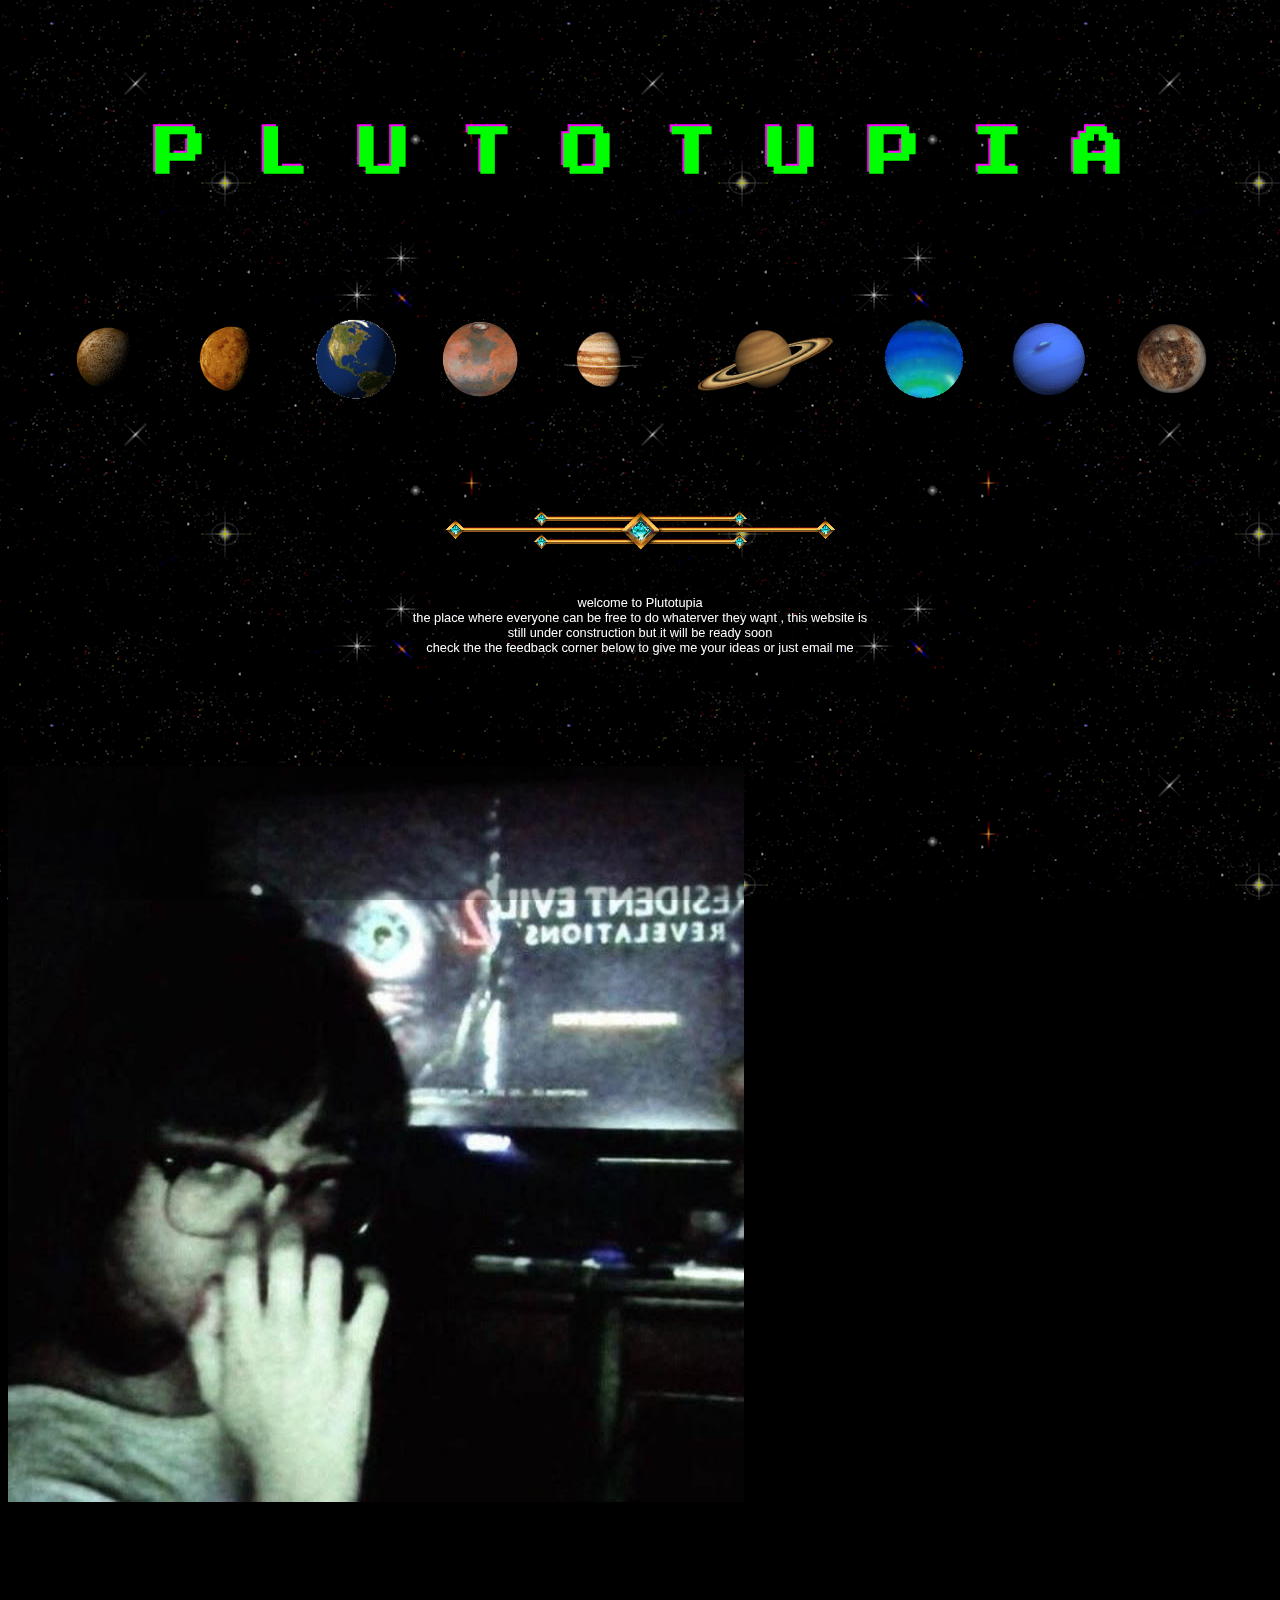
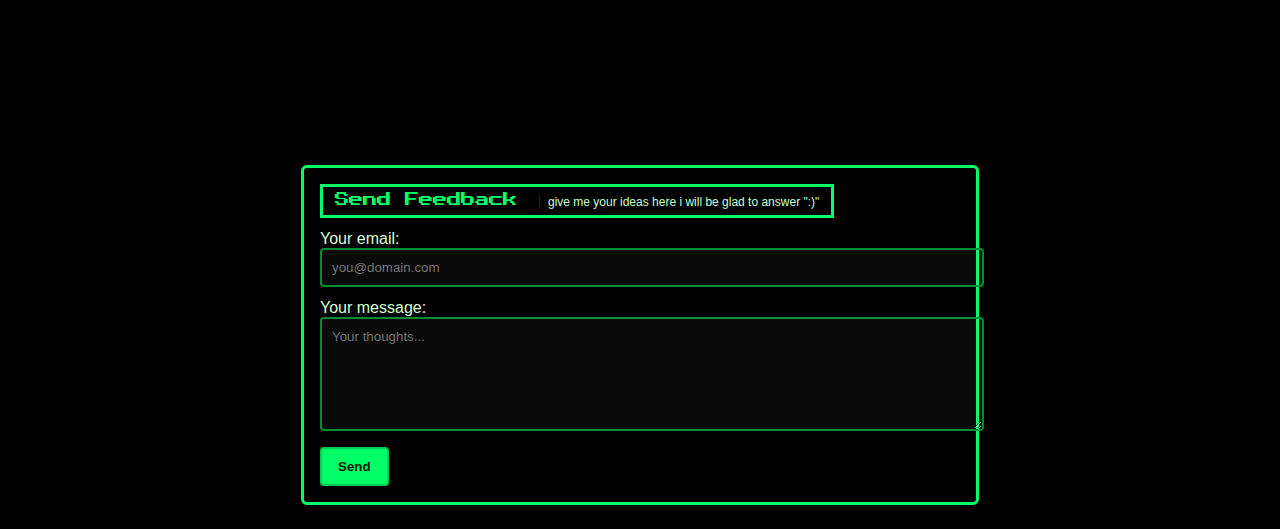
<file: index.html>
<!DOCTYPE html>
<html lang="en">
<head>
	<meta charset="UTF-8">
	<meta name="viewport" content="width=1200">
	<link rel="stylesheet" href="coloropia.css">
	<link href="https://fonts.googleapis.com/css2?family=Press+Start+2P&family=VT323&family=PixelOperator:ital,wght@0,400&display=swap" rel="stylesheet">
	<title>Plutotupia</title> 
	<script src="script.js"></script>
</head>
<body>
	<header>
		<h1 class="logo">P L U T O T U P I A</h1>
		<div class="intro">
			<img src="png/intro.png" alt="Welcome to Plutotupia" class="page-intro">
		</div>
		<div class="welcome"> 
			<p> welcome to Plutotupia <br> the place where everyone can be free to do whaterver they want , this website is <br> still under construction but it will be ready soon <br> check the the feedback corner below to give me your ideas or just email  me </p>
		</div>


		<nav class="solar">
			<a class="mercury" href="/planets/mercury.html">Mercury</a>
  			<a class="venus" href="/planets/venus.html">Venus</a>
 			<a class="earth" href="/planets/earth.html">Earth</a>
 			<a class="mars" href="/planets/mars.html">Mars</a>
  			<a class="jupiter" href="/planets/jupiter.html">Jupiter</a>
  			
  			
		</nav>



		<a class="saturn" href="/planets/saturn.html"onclick="
  const w=400,h=300;
  const x=(screen.width-w)/2;
  const y=(screen.height-h)/2;
  window.open(
    this.href,
    'popup',
    `width=${w},height=${h},left=${x},top=${y},scrollbars=yes,resizable=yes`
  );
  return false;
">
Open Saturn Info
			 </a>


		<nav class="solar">
			<a class="uranus" href="/planets/uranus.html">Uranus</a>
			<a class="neptune" href="/planets/neptune.html">Neptune</a>
			<a class="pluto" href="/planets/pluto.html">Pluto</a>

		</nav>

	</header>

	<script>
	  (function(){
	    const w = 400, h = 300;
	    function openPopup(e){
	      e.preventDefault();
	      const href = this.getAttribute('href');
	      const x = Math.max(0, Math.floor((screen.width - w) / 2));
	      const y = Math.max(0, Math.floor((screen.height - h) / 2));
	      window.open(href, 'popup', `width=${w},height=${h},left=${x},top=${y},scrollbars=yes,resizable=yes`);
	    }
	    document.querySelectorAll('header a[href^="/planets/"]').forEach(a=>{
	      if (!a.getAttribute('onclick')) a.addEventListener('click', openPopup);
	    });
	  })();
	</script>
<div class="about-row">
	<div class="corner-box about">
		<div class="corner-title">About Me</div>
		<div class="about-content">
			<img src="png/cool girl with glasses.png" alt="me" class="pfp">
			<p>Hi, I'm Abderahmen.<br>a 18 yo unemployed dude who  like retro web, space, and weird internet stuff.<br>i felt so lonley so i created this shit <br> its a website , it still hosted by github cause my poor ass router dosen't support webhosting on my home server so i should wait till i get money for new  router <br>i love cats and videogames  <br> im autistic  </p>
		</div>
	</div>
	<div class="corner-box fun-facts"> 
		<div class="corner-title">Fun Fact of the Day</div>
		<h3 id="fact-title"></h3>
 		 <p id="fact-text"></p>
	</div>
</div>
	<form action="https://formspree.io/f/xeoybzjn" method="POST" class="form">
		<fieldset>
			<legend>Send Feedback <span class="hello">give me your ideas here i will be glad to answer ":)" </span></legend>
			<label> Your email:
				<input type="email" name="email" required placeholder="you@domain.com">
			</label>
			<label>Your message:
				<textarea name="message" required placeholder="Your thoughts..." rows="6"></textarea>
			</label>
			<button type="submit">Send</button>
		</fieldset>
	</form>




	
</body>
</html>
</file>
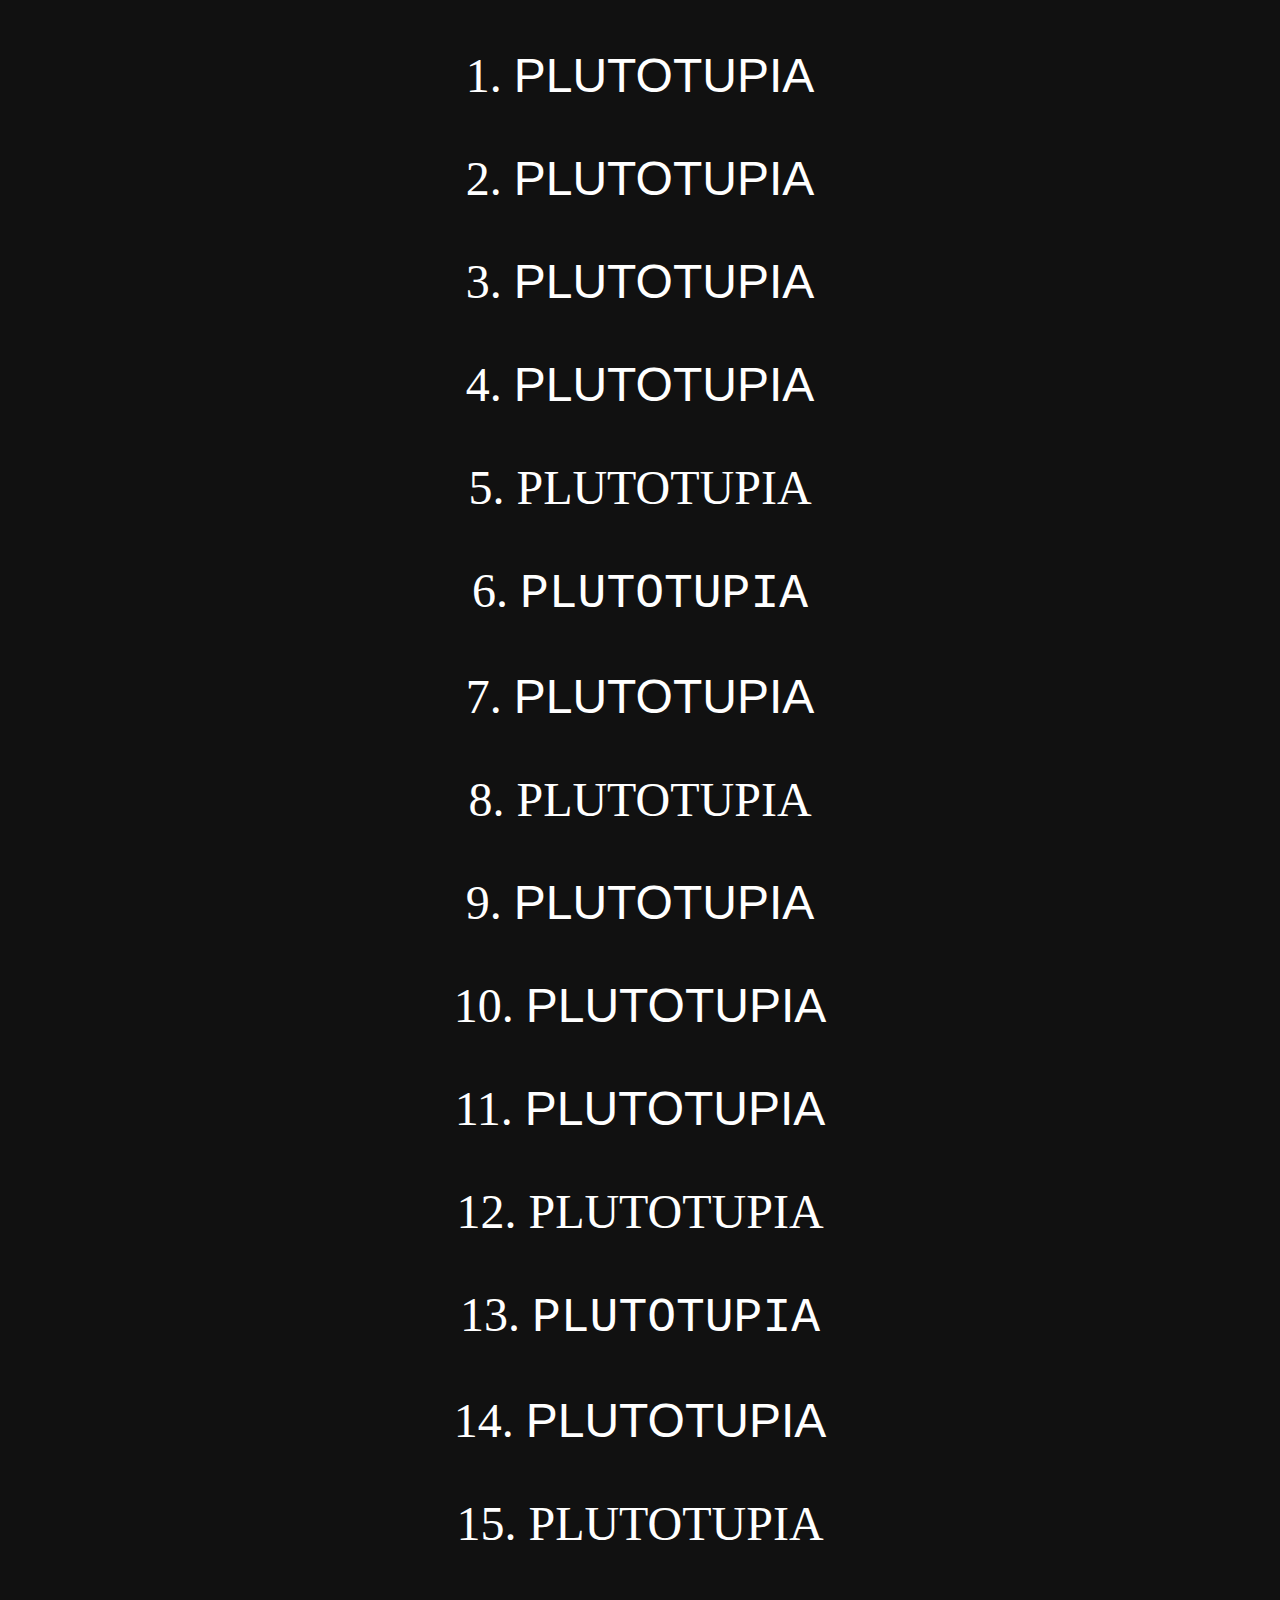
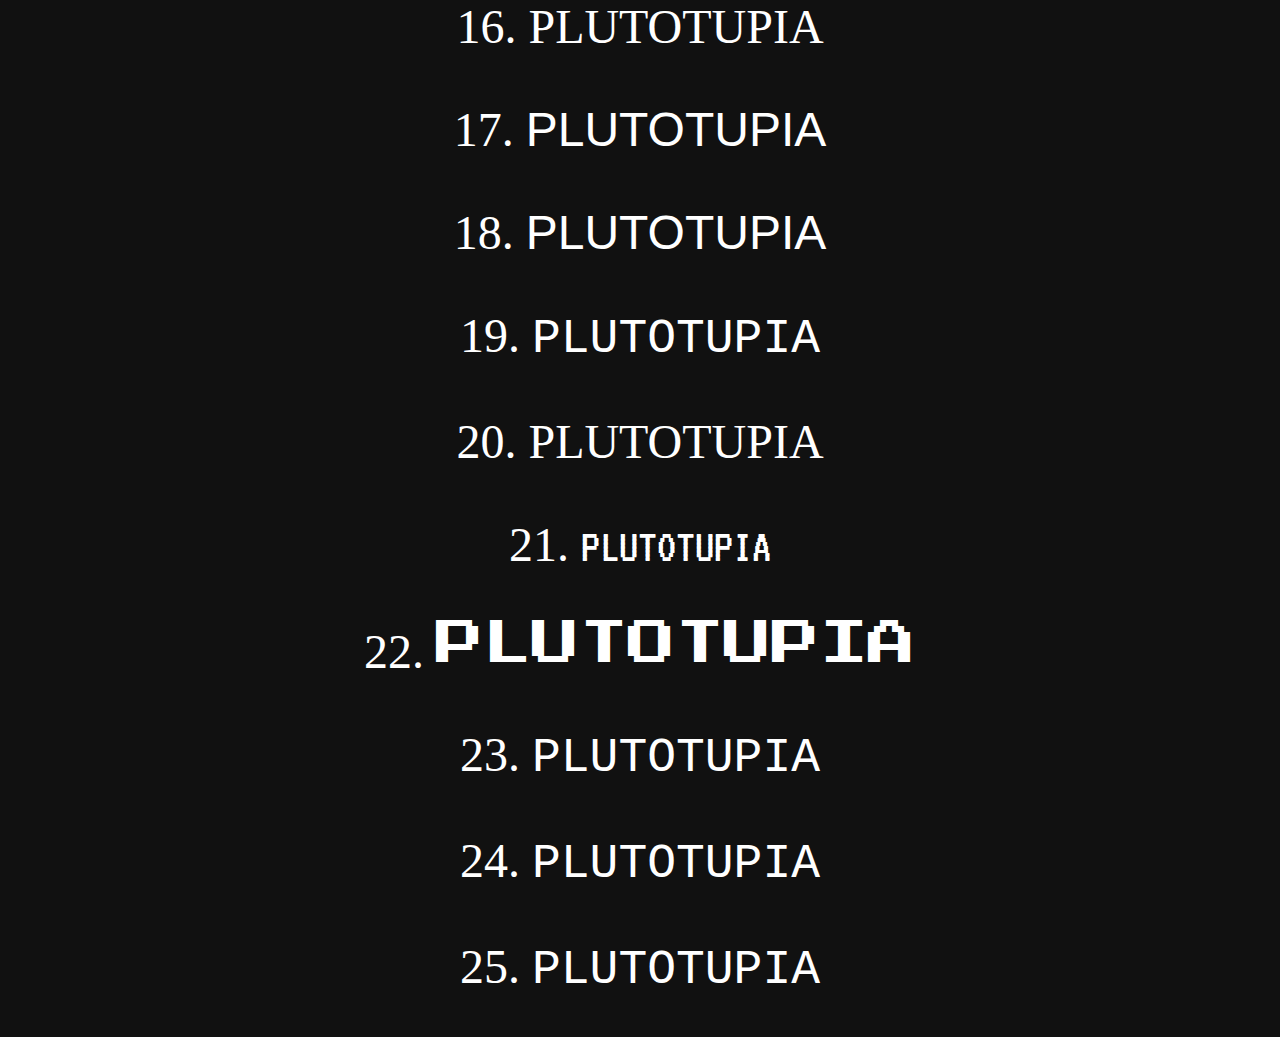
<file: founts.html>
<!DOCTYPE html>
<html lang="en">
<head>
<meta charset="UTF-8">
<title>90s Fonts Preview</title>
<link href="https://fonts.googleapis.com/css2?family=Press+Start+2P&family=VT323&family=PixelOperator:ital,wght@0,400&display=swap" rel="stylesheet">
<style>
body { background: #111; color: #fff; text-align: center; font-size: 48px; }
.f1 { font-family: "Impact", Arial, sans-serif; }
.f2 { font-family: "Comic Sans MS", cursive, sans-serif; }
.f3 { font-family: "Arial Black", Arial, sans-serif; }
.f4 { font-family: "Arial", sans-serif; }
.f5 { font-family: "Times New Roman", serif; }
.f6 { font-family: "Courier New", monospace; }
.f7 { font-family: "Verdana", sans-serif; }
.f8 { font-family: "Georgia", serif; }
.f9 { font-family: "Trebuchet MS", sans-serif; }
.f10 { font-family: "Tahoma", sans-serif; }
.f11 { font-family: "MS Sans Serif", sans-serif; }
.f12 { font-family: "MS Serif", serif; }
.f13 { font-family: "Lucida Console", monospace; }
.f14 { font-family: "Lucida Sans", sans-serif; }
.f15 { font-family: "Palatino Linotype", serif; }
.f16 { font-family: "Book Antiqua", serif; }
.f17 { font-family: "Century Gothic", sans-serif; }
.f18 { font-family: "Franklin Gothic Medium", sans-serif; }
.f19 { font-family: "Monaco", monospace; }
.f20 { font-family: "Garamond", serif; }

/* Pixel fonts */
.f21 { font-family: 'VT323', monospace; }
.f22 { font-family: 'Press Start 2P', monospace; }
.f23 { font-family: 'PixelOperator', monospace; }
.f24 { font-family: 'Courier New', monospace; } /* classic pixel look */
.f25 { font-family: 'Lucida Console', monospace; }
</style>
</head>
<body>

<p>1. <span class="f1">PLUTOTUPIA</span></p>
<p>2. <span class="f2">PLUTOTUPIA</span></p>
<p>3. <span class="f3">PLUTOTUPIA</span></p>
<p>4. <span class="f4">PLUTOTUPIA</span></p>
<p>5. <span class="f5">PLUTOTUPIA</span></p>
<p>6. <span class="f6">PLUTOTUPIA</span></p>
<p>7. <span class="f7">PLUTOTUPIA</span></p>
<p>8. <span class="f8">PLUTOTUPIA</span></p>
<p>9. <span class="f9">PLUTOTUPIA</span></p>
<p>10. <span class="f10">PLUTOTUPIA</span></p>
<p>11. <span class="f11">PLUTOTUPIA</span></p>
<p>12. <span class="f12">PLUTOTUPIA</span></p>
<p>13. <span class="f13">PLUTOTUPIA</span></p>
<p>14. <span class="f14">PLUTOTUPIA</span></p>
<p>15. <span class="f15">PLUTOTUPIA</span></p>
<p>16. <span class="f16">PLUTOTUPIA</span></p>
<p>17. <span class="f17">PLUTOTUPIA</span></p>
<p>18. <span class="f18">PLUTOTUPIA</span></p>
<p>19. <span class="f19">PLUTOTUPIA</span></p>
<p>20. <span class="f20">PLUTOTUPIA</span></p>

<!-- Pixel fonts -->
<p>21. <span class="f21">PLUTOTUPIA</span></p>
<p>22. <span class="f22">PLUTOTUPIA</span></p>
<p>23. <span class="f23">PLUTOTUPIA</span></p>
<p>24. <span class="f24">PLUTOTUPIA</span></p>
<p>25. <span class="f25">PLUTOTUPIA</span></p>

</body>
</html>
</file>
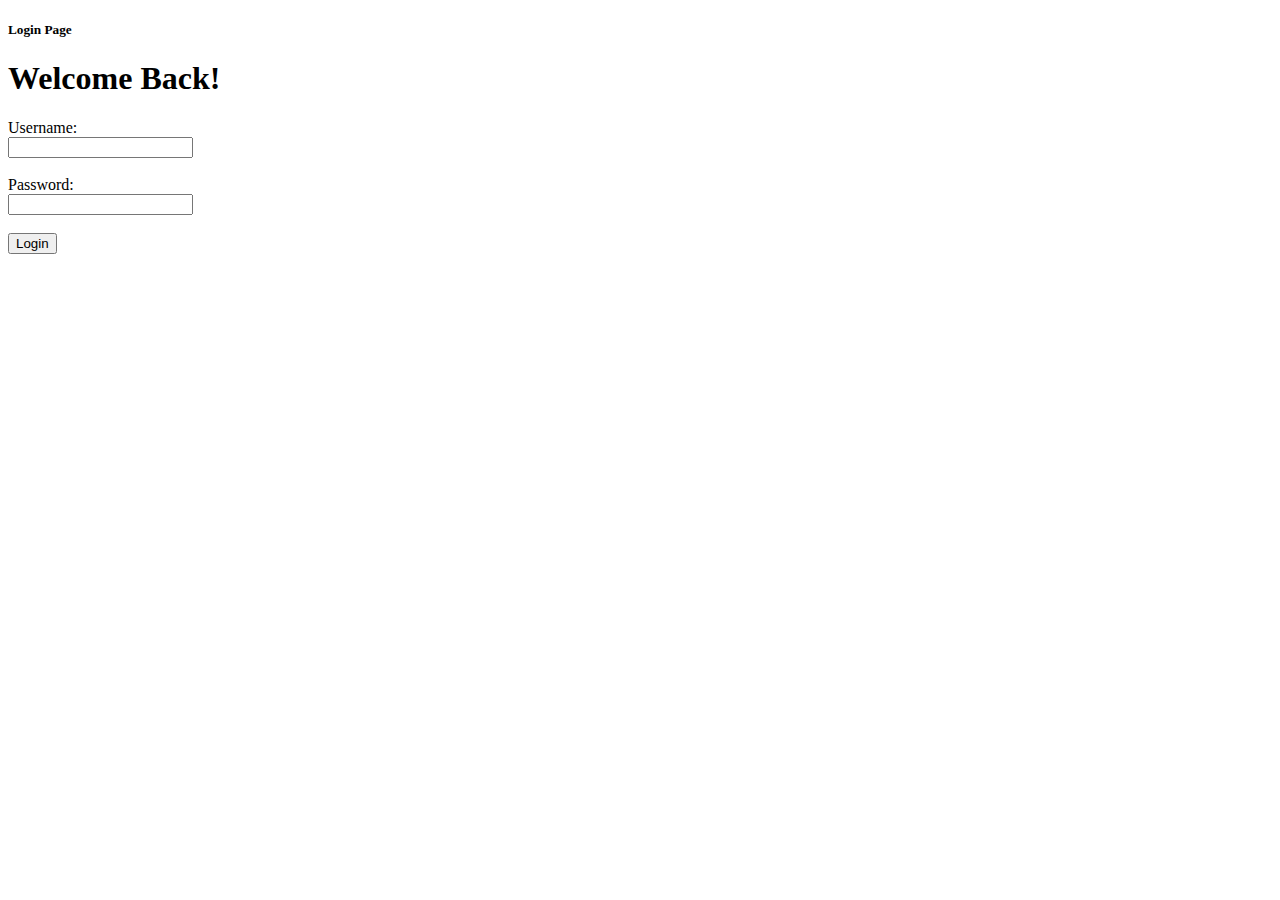
<file: login.html>
<!DOCTYPE html>
<html lang="en">
<head>
    <meta charset="UTF-8">
    <meta name="viewport" content="width=device-width, initial-scale=1.0">
    <title>Document</title>
</head>
<body>
    <h5>Login Page</h5>
    <h1>Welcome Back!</h1>
    <form action="/submit_login" method="post">
        <label for="username">Username:</label><br>
        <input type="text" id="username" name="username" required><br><br>
        <label for="password">Password:</label><br>
        <input type="password" id="password" name="password" required><br><br>
        <input type="submit" value="Login">
    </form>
    
</body>
</html>
</file>
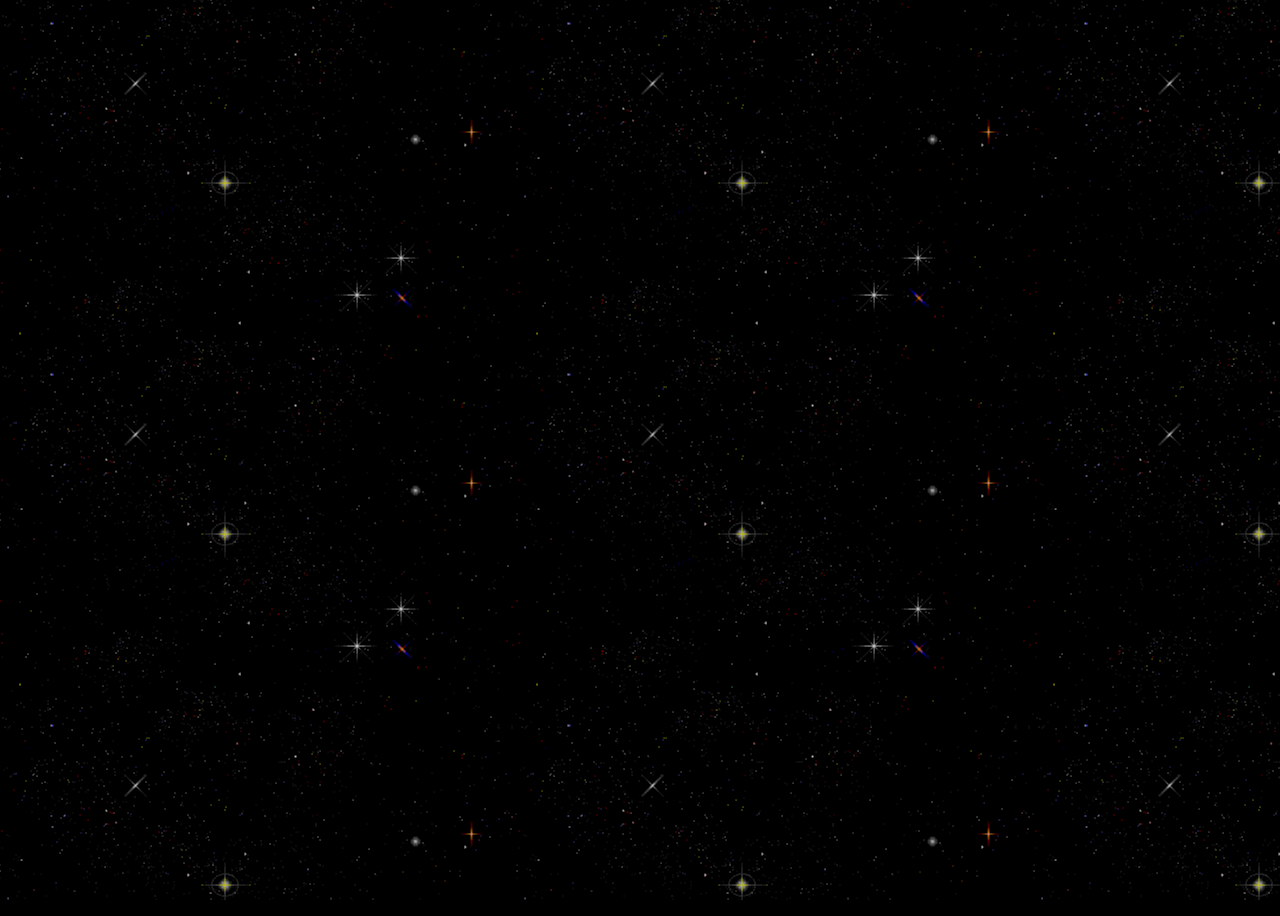
<file: plutotupia.html>
<!DOCTYPE html>
<html lang="en">
<head>
	<meta charset="UTF-8">
	<meta name="viewport" content="width=device-width, initial-scale=1.0">
	<link rel="stylesheet" href="coloropia.css">
	<title>Document</title>
</head>
<body>
	<header>
		<h6>plutotupia</h6>
		<nav>

		</nav>
	</header>
	<main>
		<div>
			<h5>Plutotupia</h5>
			<h1>welcome to plutotupia</h1>
		</div>

	</main>



	
</body>
</html>
</file>
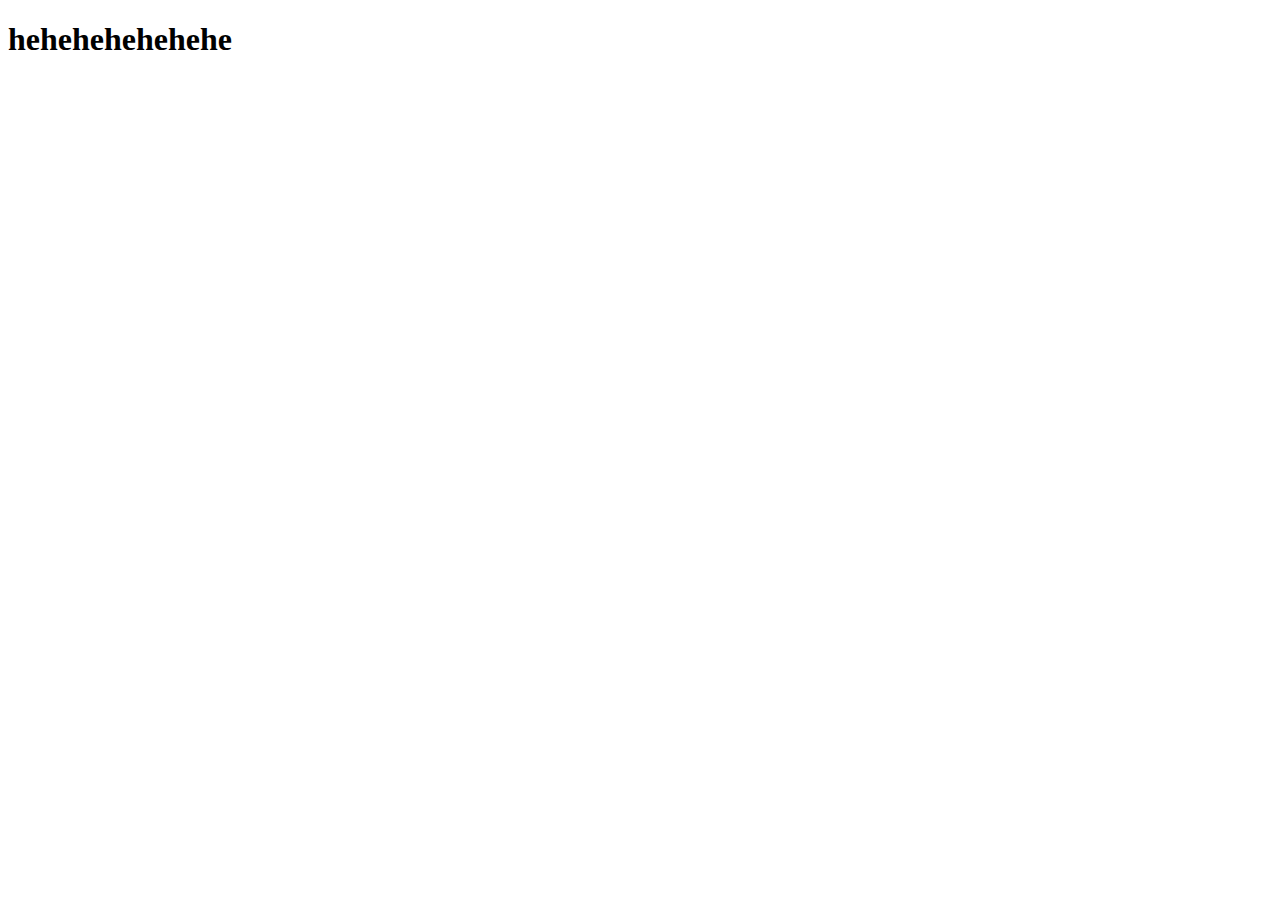
<file: planets/pluto.html>
<!DOCTYPE html>
<html lang="en">
<head>
    <meta charset="UTF-8">
    <meta name="viewport" content="width=device-width, initial-scale=1.0">
    <title>Document</title>
</head>
<body>
    <h1>hehehehehehehe</h1>
    
</body>
</html>
</file>
<file: coloropia.css>
.logo {
  font-size: 4vw;             /* ~70% width */
  font-family: 'Press Start 2P', monospace;
  text-align: center;
  margin: 120px 0;

  /* ensure the title spans the full header width so planets wrap to the next line */
  flex: 0 0 100%;

  background: url("gifs/stars\ texture.gif"); /* or .jpg */
  background-size: cover;
  background-clip: text;
  -webkit-background-clip: text;
  color: lime;

  text-shadow:
    4px 4px 0 #000,
    -2px -2px 0 #ff00ff;
}
.logo:hover {
  text-shadow:
    6px 6px 0 #000,
    -3px -3px 0 #ff00ff;
}
/* Page textured background using GIF from /gifs */
body {
  min-width:1200px;
  min-height: 100vh;
  background-image: url("gifs/background stars.gif") ;
  background-repeat: repeat; /* tile for texture */
  background-position: center;
  background-attachment: fixed;
  background-color: #000; /* fallback color */
}

/* Optional subtle overlay to improve text contrast */
body::before {
  content: "";
  position: fixed;
  inset: 0;
  background: rgba(0,0,0,0.25);
  pointer-events: none;
  z-index: 0;
}

/* Ensure main content appears above the background overlay */
header,
main,
footer {
  position: relative;
  z-index: 1;
}

/* Center inline planet controls so separate navs and Saturn sit on one horizontal line */
header {
  display: flex;
  flex-wrap: wrap; /* allow title on its own row */
  justify-content: center;
  align-items: center;
  gap: 12px;
  text-align: center;
}  

.page-intro {
  display: block;
  width: 389px;
  max-width: 90%;
  height: auto;
  margin: 12px auto 0;
}
.intro {
  width: 100%;
  padding: 0 0 20px;
  margin-top: 80px;
  text-align: center;
  order: 2; /* place below planets */
  flex: 0 0 100%;
} 
div {
    display: block;
    unicode-bidi: isolate;
}
.welcome {
    font-size: 1vw;
    font-family: "Comic Sans MS", cursive, sans-serif;
    text-align: center;
    margin: 0px 80px 80px 80px;
    color: rgb(255, 255, 255);
    order: 2; /* keep welcome below planets */
    flex: 0 0 100%;
}
/*.saturn {
    display: block;
    width: 100px;
    height: 100px;
    background-image: url("/gifs/planets/saturn.gif");
    background-size: contain;
    background-repeat: no-repeat;
    margin: 0 auto;
}*/
  .solar{
  display:inline-flex;
  align-items:center;
  justify-content:center;
  gap: 20px; /* increased spacing between planets */
  flex-wrap: nowrap; /* force single line */
  padding: 8px 12px;
  vertical-align: middle;
  white-space: nowrap; /* keep all planet controls on a single line */
  order: 1; /* place immediately after the title */
} 

.solar a{
  display:inline-block;   /* important */
  flex: 0 0 auto; /* prevent shrinking/wrapping */
  width: 80px;
  height:80px;
  min-width: 64px;
  background-size: cover;
  background-position: center;
  background-repeat: no-repeat;
  margin: 0 12px; /* consistent spacing like Saturn */
  vertical-align: middle;

  /* Visually hide link text while keeping it available to assistive tech */
  text-indent: -9999px;
  white-space: nowrap;
  overflow: hidden;
  text-decoration: none;
  transition: transform 150ms ease;
  transform-origin: center;
} 


/* sizes + colors */
.mercury{background-image:url("gifs/planets/mercury.gif");}
.venus{background-image:url("gifs/planets/venus.gif");}
.earth{background-image:url("gifs/planets/earth.gif");}
.mars{background-image:url("gifs/planets/mars.gif");}
.jupiter{background-image:url("gifs/planets/jupiter.gif");}
.saturn{
  display: inline-block; /* sit inline with the two .solar navs */
  vertical-align: middle;
  background-image:url("gifs/planets/saturn.gif");
  background-size: contain; /* Saturn uses contain only */
  background-repeat: no-repeat;
  background-position: center center;

  /* Make Saturn wider than tall so its rings fit without being clipped */
  width: 144px;
  height: 72px;
  margin: 0 12px; /* add space on both sides */
  order: 1; /* place immediately after the title */

  /* Visually hide the link text while keeping it available to assistive tech */
  text-indent: -9999px;
  white-space: nowrap;
  overflow: hidden;

  transition: transform 150ms ease;
  transform-origin: center;
} 
.uranus{background-image:url("gifs/planets/uranus.gif");} 
.neptune{background-image:url("gifs/planets/neptune.gif");}
.pluto{background-image:url("gifs/planets/pluto.gif");}




/* Contact form + pixel legend */
.form{
  max-width: 640px;
  margin: 24px auto;
  padding: 16px;
  border: 3px solid #00ff66; /* bright green theme */
  background: rgba(0,0,0,0.36);
  border-radius: 6px;
  font-family: "Comic Sans MS", "VT323", sans-serif; /* comic font for form text */
  color: #d6ffd6;
}
.form fieldset{
  border: none;
  margin: 0;
  padding: 0;
}
.form legend{
  font-family: 'Press Start 2P', 'Comic Sans MS', monospace; /* pixel style */
  font-size: 0.9rem;
  color: #00ff66;
  background: rgba(0,0,0,0.55);
  padding: 6px 12px;
  border: 3px solid #00ff66;
  display: inline-block;
  margin-bottom: 12px;
  box-shadow: 4px 4px 0 #000; /* blocky offset */
  image-rendering: pixelated;
}

.form legend .hello{
  font-family: 'Comic Sans MS', cursive, sans-serif;
  font-size: 0.75rem;
  color: #caffd2;
  margin-left: 8px;
  padding-left: 8px;
  border-left: 1px solid rgba(0,255,102,0.18);
  display: inline-block;
  vertical-align: middle;
}
.form label{
  display: block;
  margin-bottom: 12px;
  font-family: "Comic Sans MS", cursive, sans-serif;
}
.form input[type="email"],
.form textarea{
  width: 100%;
  padding: 10px;
  background: rgba(255,255,255,0.04);
  border: 2px solid #008b39;
  color: #eaffea;
  border-radius: 4px;
  box-shadow: inset 0 1px 0 rgba(255,255,255,0.02);
  resize: vertical;
  font-family: "Comic Sans MS", cursive, sans-serif;
}
.form button{
  display: inline-block;
  background: #00ff66;
  border: 2px solid #00cc52;
  color: #002200;
  padding: 10px 16px;
  cursor: pointer;
  border-radius: 4px;
  font-weight: bold;
  font-family: "Comic Sans MS", cursive, sans-serif;
}
.form button:hover{transform: translateY(-2px);} 

/* keep existing hover for planets */
.solar a:hover{transform:scale(1.12);} .saturn:hover{transform:scale(1.12);}
</file>
